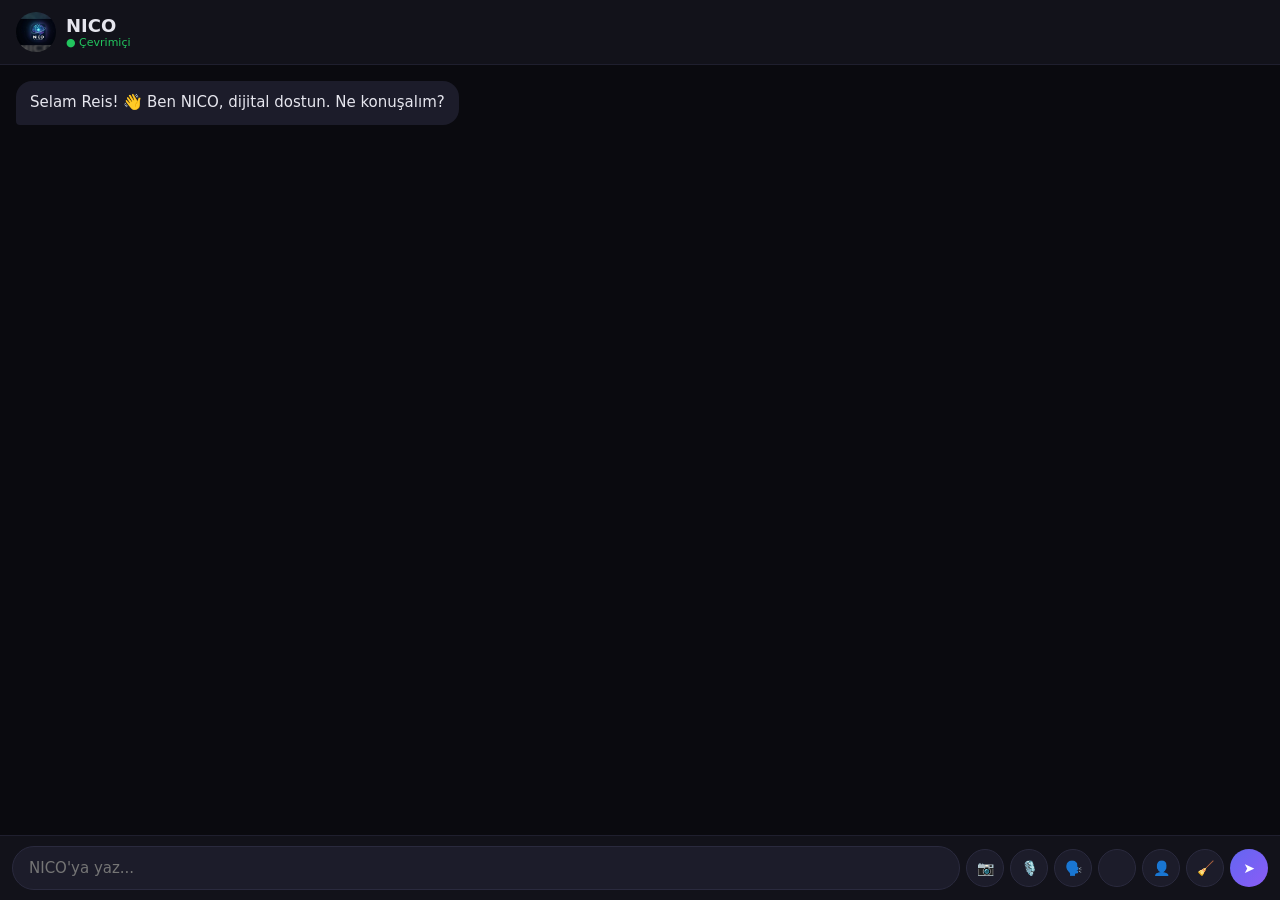
<file: index.html>
<!DOCTYPE html>
<html lang="tr">
<head>
<meta charset="UTF-8">
<meta name="viewport" content="width=device-width, initial-scale=1.0, user-scalable=no">
<title>NICO AI Assistant</title>
<link rel="icon" type="image/png" href="nico-logo.png">
<link rel="manifest" href="manifest.json">
<meta name="theme-color" content="#131314">
<style>
*{margin:0;padding:0;box-sizing:border-box;font-family:system-ui,-apple-system,'Segoe UI',sans-serif}
body{background:#0a0a0f;color:#e6e6ee;height:100vh;height:100dvh;display:flex;flex-direction:column;overflow:hidden}
.app-header{display:flex;align-items:center;gap:10px;padding:12px 16px;background:#12121a;border-bottom:1px solid #1f1f2e}
.nico-logo{width:40px;height:40px;border-radius:50%;object-fit:cover}
.app-title{font-size:18px;font-weight:700}
.status{font-size:11px;color:#22c55e}
#chat{flex:1;overflow-y:auto;padding:16px 16px 90px;display:flex;flex-direction:column;gap:10px}
.m{max-width:82%;padding:11px 14px;border-radius:16px;font-size:15px;line-height:1.45;white-space:pre-wrap;word-wrap:break-word;animation:in .25s ease}
@keyframes in{from{opacity:0;transform:translateY(8px)}to{opacity:1;transform:none}}
.u{background:linear-gradient(135deg,#6366f1,#8b5cf6);align-self:flex-end;border-bottom-right-radius:4px;color:#fff}
.a{background:#1c1c2a;align-self:flex-start;border-bottom-left-radius:4px}
.bar{position:fixed;left:0;right:0;bottom:0;display:flex;gap:6px;padding:10px 12px;background:#12121a;border-top:1px solid #1f1f2e;align-items:center;z-index:20;overflow-x:auto}
#inp{flex:1;background:#1c1c2a;border:1px solid #2a2a3e;border-radius:24px;padding:12px 16px;color:#e6e6ee;font-size:15px;outline:none;min-width:120px}
#inp:focus{border-color:#6366f1}
.bar button{width:38px;height:38px;border-radius:50%;border:none;background:#1c1c2a;border:1px solid #2a2a3e;color:#fff;font-size:14px;cursor:pointer;flex-shrink:0;display:flex;align-items:center;justify-content:center}
#go{background:linear-gradient(135deg,#6366f1,#8b5cf6);border:none}
</style>
</head>
<body>
<header class="app-header">
 <img src="nico-logo.png" alt="NICO" class="nico-logo">
 <div style="flex:1"><div class="app-title">NICO</div><div class="status">● Çevrimiçi</div></div>
</header>

<div id="chat"></div>

<div class="bar">
 <input id="inp" placeholder="NICO'ya yaz..." autocomplete="off">
 <input type="file" id="file" accept="image/*,video/*" style="display:none">
 <button id="cam" title="Medya Yükle">📷</button>
 <button id="mic" title="Dinle">🎙️</button>
 <button id="vc" title="Sesli Sohbet">🗣️</button>
 <button id="tts" title="Seslendirme">🔇</button>
 <button id="voc" title="Ses Değiştir">👤</button>
 <button id="clr" title="Temizle">🧹</button>
 <button id="go" title="Gönder">➤</button>
</div>

<script src="brain.js"></script>
<script src="nico.js"></script>
</body>
</html>
</file>
